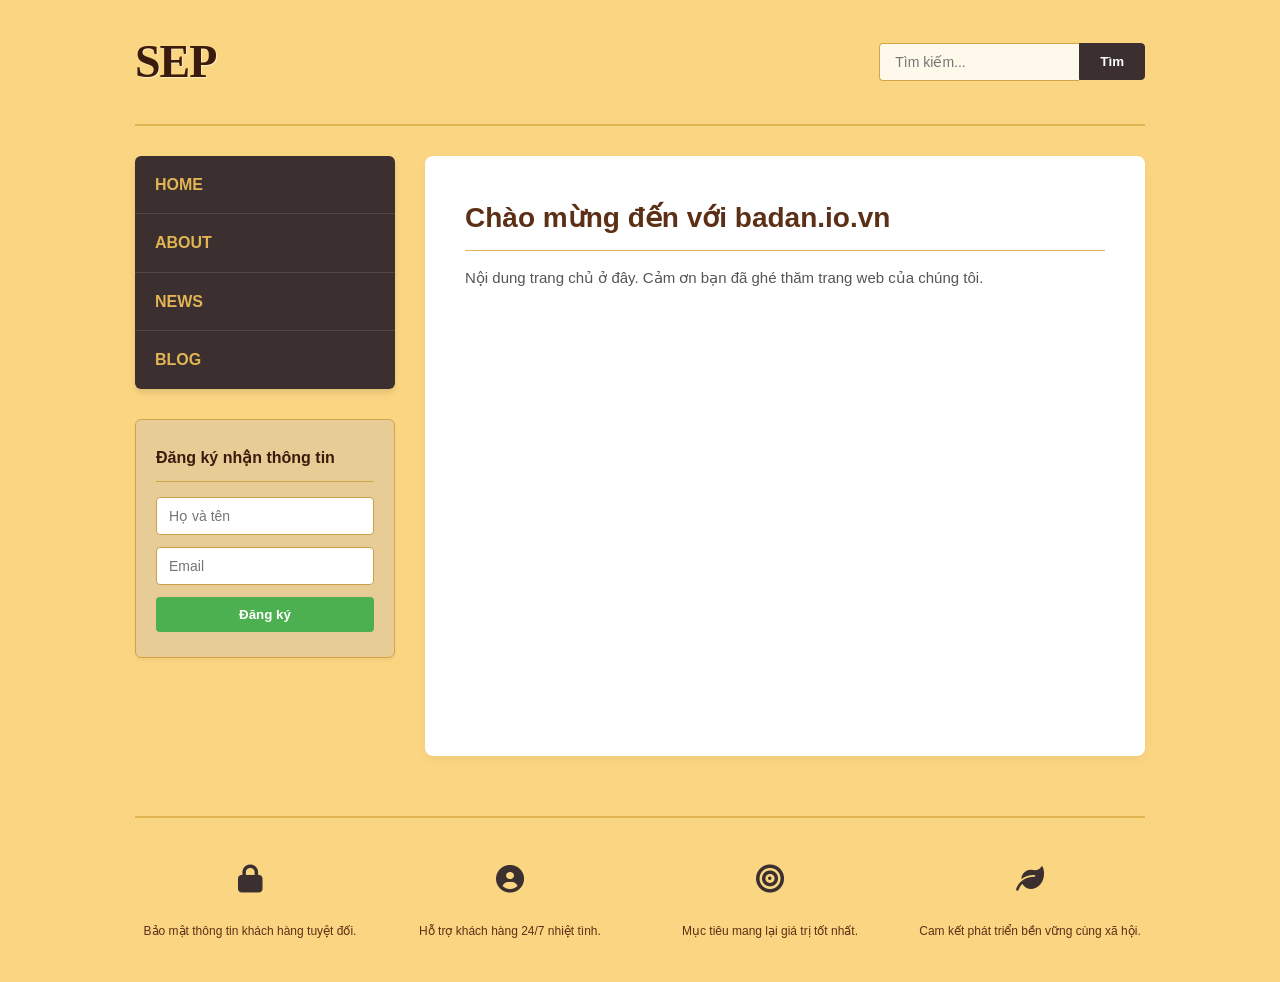
<file: index.html>
<!DOCTYPE html>
<html lang="vi">
<head>
    <meta charset="UTF-8">
    <title>Trang Chủ - SEP</title>
    <link rel="stylesheet" href="css/style.css">
    <link rel="stylesheet" href="https://cdnjs.cloudflare.com/ajax/libs/font-awesome/6.0.0/css/all.min.css">
</head>
<body>
    <div id="container">
        <div id="header">
            <div class="logo">SEP</div>
            <div class="search">
                <input type="text" placeholder="Tìm kiếm...">
                <button>Tìm</button>
            </div>
        </div>

        <div id="body-content">
            <div id="sidebar">
                <ul class="menu">
                    <li><a href="index.html">HOME</a></li>
                    <li><a href="about.html">ABOUT</a></li>
                    <li><a href="news.html">NEWS</a></li>
                    <li><a href="blog.html">BLOG</a></li>
                </ul>
                
                <div class="newsletter">
                    <h3>Đăng ký nhận thông tin</h3>
                    <form action="#" method="post">
                        <input type="text" placeholder="Họ và tên">
                        <input type="email" placeholder="Email">
                        <button type="button">Đăng ký</button>
                    </form>
                </div>
            </div>
            
            <div id="main-content">
                <h2>Chào mừng đến với badan.io.vn</h2>
                <p>Nội dung trang chủ ở đây. Cảm ơn bạn đã ghé thăm trang web của chúng tôi.</p>
            </div>
        </div>

        <div id="footer">
            <div class="footer-col">
                <div class="footer-icon"><i class="fas fa-lock"></i></div>
                <p>Bảo mật thông tin khách hàng tuyệt đối.</p>
            </div>
            <div class="footer-col">
                <div class="footer-icon"><i class="fas fa-user-circle"></i></div>
                <p>Hỗ trợ khách hàng 24/7 nhiệt tình.</p>
            </div>
            <div class="footer-col">
                <div class="footer-icon"><i class="fas fa-bullseye"></i></div>
                <p>Mục tiêu mang lại giá trị tốt nhất.</p>
            </div>
            <div class="footer-col">
                <div class="footer-icon"><i class="fas fa-leaf"></i></div>
                <p>Cam kết phát triển bền vững cùng xã hội.</p>
            </div>
        </div>
    </div>
</body>
</html>
</file>
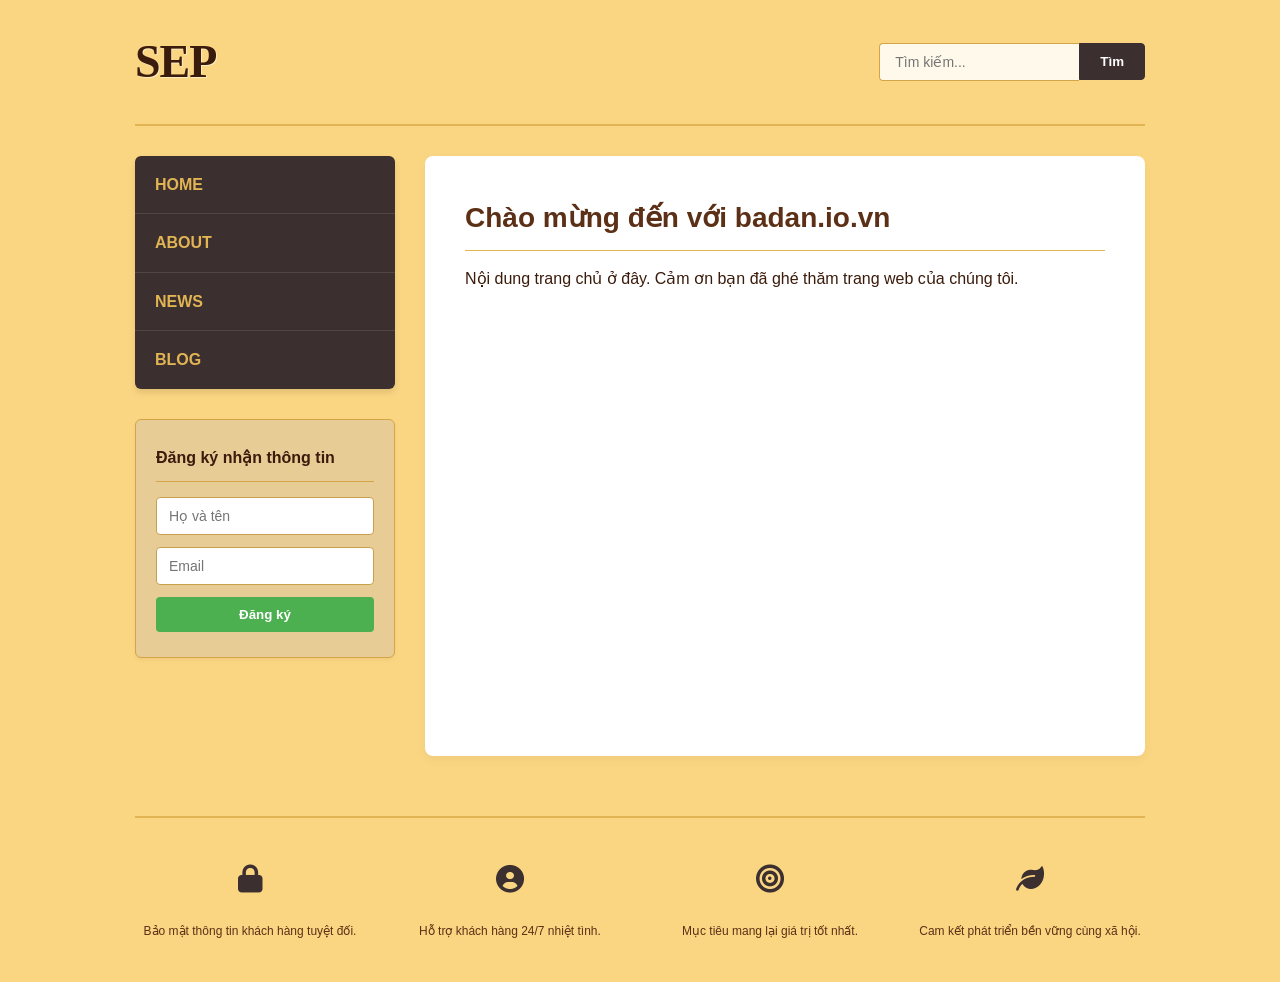
<file: index_new.html>
<!DOCTYPE html>
<html lang="vi">
<head>
    <meta charset="UTF-8">
    <meta name="viewport" content="width=device-width, initial-scale=1.0">
    <meta name="description" content="Trang chủ của tổ chức SEP - Chào mừng đến với badan.io.vn">
    <title>Trang Chủ - SEP</title>
    <link rel="stylesheet" href="css/style.css">
    <link rel="stylesheet" href="https://cdnjs.cloudflare.com/ajax/libs/font-awesome/6.0.0/css/all.min.css">
</head>
<body>
    <div id="container">
        <header id="header">
            <div class="logo">SEP</div>
            <form class="search" role="search" aria-label="Tìm kiếm trên trang web">
                <input type="search" placeholder="Tìm kiếm..." aria-label="Nội dung tìm kiếm">
                <button type="submit">Tìm</button>
            </form>
        </header>

        <div id="body-content">
            <aside id="sidebar">
                <nav aria-label="Menu chính">
                    <ul class="menu">
                        <li><a href="index.html">HOME</a></li>
                        <li><a href="about.html">ABOUT</a></li>
                        <li><a href="news.html">NEWS</a></li>
                        <li><a href="blog.html">BLOG</a></li>
                    </ul>
                </nav>
                <section class="newsletter" aria-labelledby="newsletter-title">
                    <h3 id="newsletter-title">Đăng ký nhận thông tin</h3>
                    <form action="#" method="post">
                        <input type="text" placeholder="Họ và tên" aria-label="Họ và tên" required>
                        <input type="email" placeholder="Email" aria-label="Email" required>
                        <button type="submit">Đăng ký</button>
                    </form>
                </section>
            </aside>
            
            <main id="main-content">
                <section>
                    <h2>Chào mừng đến với badan.io.vn</h2>
                    <p>Nội dung trang chủ ở đây. Cảm ơn bạn đã ghé thăm trang web của chúng tôi.</p>
                </section>
            </main>
        </div>

        <footer id="footer">
            <div class="footer-col">
                <div class="footer-icon"><i class="fas fa-lock" aria-hidden="true"></i></div>
                <p>Bảo mật thông tin khách hàng tuyệt đối.</p>
            </div>
            <div class="footer-col">
                <div class="footer-icon"><i class="fas fa-user-circle" aria-hidden="true"></i></div>
                <p>Hỗ trợ khách hàng 24/7 nhiệt tình.</p>
            </div>
            <div class="footer-col">
                <div class="footer-icon"><i class="fas fa-bullseye" aria-hidden="true"></i></div>
                <p>Mục tiêu mang lại giá trị tốt nhất.</p>
            </div>
            <div class="footer-col">
                <div class="footer-icon"><i class="fas fa-leaf" aria-hidden="true"></i></div>
                <p>Cam kết phát triển bền vững cùng xã hội.</p>
            </div>
        </footer>
    </div>
</body>
</html>
</file>
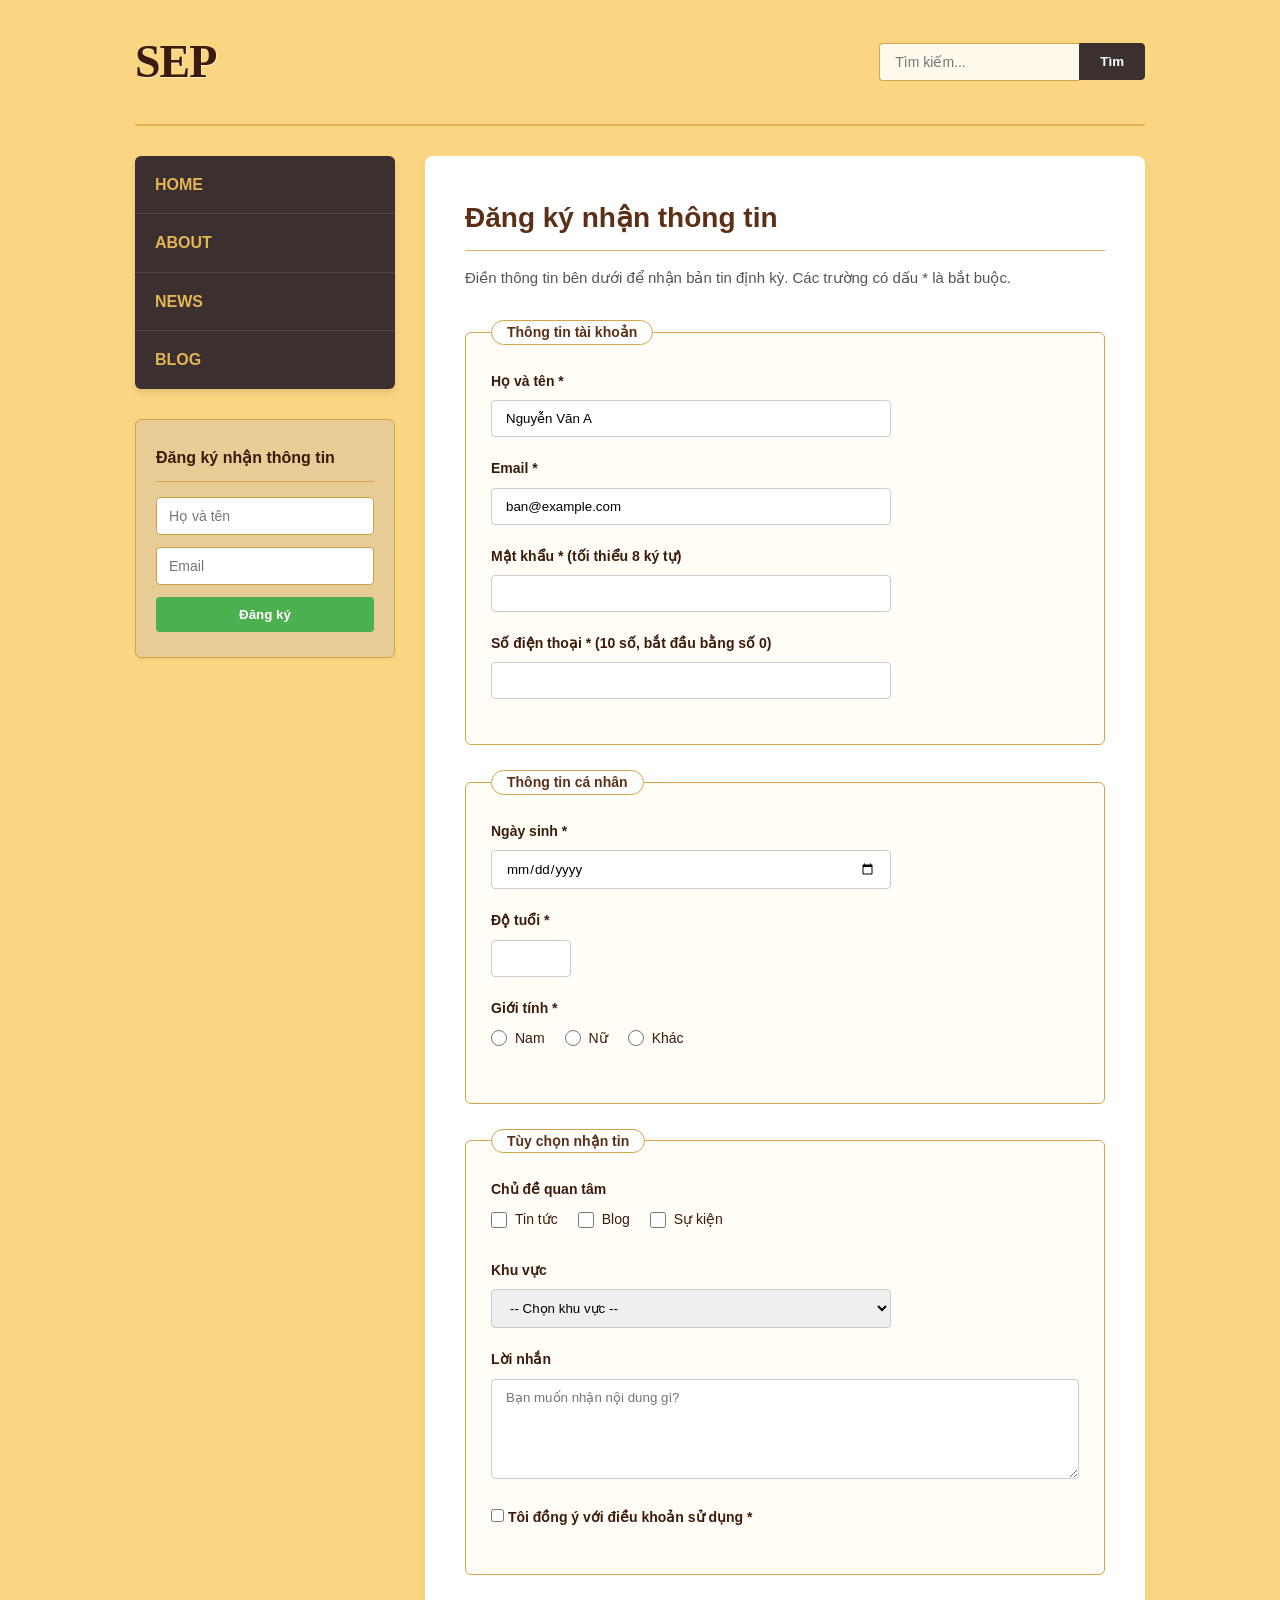
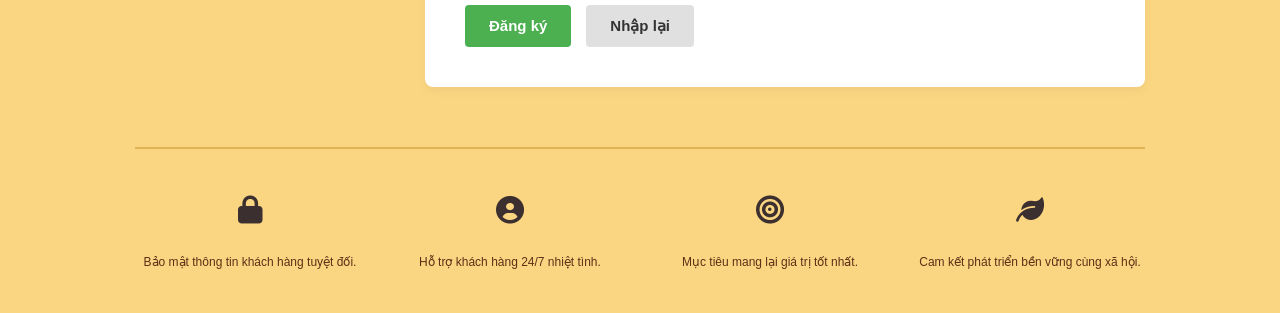
<file: register.html>
<!DOCTYPE html>
<html lang="vi">
<head>
    <meta charset="UTF-8">
    <title>Đăng ký nhận thông tin - SEP</title>
    <link rel="stylesheet" href="css/style.css">
    <link rel="stylesheet" href="https://cdnjs.cloudflare.com/ajax/libs/font-awesome/6.0.0/css/all.min.css">
</head>
<body>
    <div id="container">
        <div id="header">
            <div class="logo">SEP</div>
            <div class="search">
                <input type="text" placeholder="Tìm kiếm...">
                <button>Tìm</button>
            </div>
        </div>

        <div id="body-content">
            <div id="sidebar">
                <ul class="menu">
                    <li><a href="index.html">HOME</a></li>
                    <li><a href="about.html">ABOUT</a></li>
                    <li><a href="news.html">NEWS</a></li>
                    <li><a href="blog.html">BLOG</a></li>
                </ul>
                
                <div class="newsletter">
                    <h3>Đăng ký nhận thông tin</h3>
                    <form action="#" method="post">
                        <input type="text" placeholder="Họ và tên">
                        <input type="email" placeholder="Email">
                        <button type="button">Đăng ký</button>
                    </form>
                </div>
            </div>
            
            <div id="main-content">
                <h2>Đăng ký nhận thông tin</h2>
                <p>Điền thông tin bên dưới để nhận bản tin định kỳ. Các trường có dấu * là bắt buộc.</p>

                <form action="#" method="post">
                    <fieldset>
                        <legend>Thông tin tài khoản</legend>
                        <div class="form-group">
                            <label for="name">Họ và tên *</label>
                            <input type="text" id="name" name="name" value="Nguyễn Văn A" required>
                        </div>
                        <div class="form-group">
                            <label for="email">Email *</label>
                            <input type="email" id="email" name="email" value="ban@example.com" required>
                        </div>
                        <div class="form-group">
                            <label for="password">Mật khẩu * (tối thiểu 8 ký tự)</label>
                            <input type="password" id="password" name="password" required>
                        </div>
                        <div class="form-group">
                            <label for="phone">Số điện thoại * (10 số, bắt đầu bằng số 0)</label>
                            <input type="text" id="phone" name="phone" required>
                        </div>
                    </fieldset>

                    <fieldset>
                        <legend>Thông tin cá nhân</legend>
                        <div class="form-group">
                            <label for="dob">Ngày sinh *</label>
                            <input type="date" id="dob" name="dob" required>
                        </div>
                        <div class="form-group">
                            <label for="age">Độ tuổi *</label>
                            <input type="text" id="age" name="age" style="width: 80px;" required>
                        </div>
                        <div class="form-group">
                            <label>Giới tính *</label>
                            <div class="radio-group">
                                <label><input type="radio" name="gender" value="nam"> Nam</label>
                                <label><input type="radio" name="gender" value="nu"> Nữ</label>
                                <label><input type="radio" name="gender" value="khac"> Khác</label>
                            </div>
                        </div>
                    </fieldset>

                    <fieldset>
                        <legend>Tùy chọn nhận tin</legend>
                        <div class="form-group">
                            <label>Chủ đề quan tâm</label>
                            <div class="checkbox-group">
                                <label><input type="checkbox" name="topic" value="news"> Tin tức</label>
                                <label><input type="checkbox" name="topic" value="blog"> Blog</label>
                                <label><input type="checkbox" name="topic" value="event"> Sự kiện</label>
                            </div>
                        </div>
                        <div class="form-group">
                            <label for="region">Khu vực</label>
                            <select id="region" name="region">
                                <option value="">-- Chọn khu vực --</option>
                                <option value="mb">Miền Bắc</option>
                                <option value="mt">Miền Trung</option>
                                <option value="mn">Miền Nam</option>
                            </select>
                        </div>
                        <div class="form-group">
                            <label for="message">Lời nhắn</label>
                            <textarea id="message" name="message" placeholder="Bạn muốn nhận nội dung gì?"></textarea>
                        </div>
                        <div class="form-group">
                            <label><input type="checkbox" name="agree" required> Tôi đồng ý với điều khoản sử dụng *</label>
                        </div>
                    </fieldset>

                    <div class="form-actions">
                        <button type="submit">Đăng ký</button>
                        <button type="reset">Nhập lại</button>
                    </div>
                </form>
            </div>
        </div>

        <div id="footer">
            <div class="footer-col">
                <div class="footer-icon"><i class="fas fa-lock"></i></div>
                <p>Bảo mật thông tin khách hàng tuyệt đối.</p>
            </div>
            <div class="footer-col">
                <div class="footer-icon"><i class="fas fa-user-circle"></i></div>
                <p>Hỗ trợ khách hàng 24/7 nhiệt tình.</p>
            </div>
            <div class="footer-col">
                <div class="footer-icon"><i class="fas fa-bullseye"></i></div>
                <p>Mục tiêu mang lại giá trị tốt nhất.</p>
            </div>
            <div class="footer-col">
                <div class="footer-icon"><i class="fas fa-leaf"></i></div>
                <p>Cam kết phát triển bền vững cùng xã hội.</p>
            </div>
        </div>
    </div>
</body>
</html>
</file>
<file: css/style.css>
/* Reset and Typography */
* {
    margin: 0;
    padding: 0;
    box-sizing: border-box;
    font-family: 'Segoe UI', Tahoma, Geneva, Verdana, sans-serif;
}

body {
    background-color: #fbd682; /* Tông màu vàng cát cũ */
    color: #3b1b0b; /* Màu nâu đậm */
    line-height: 1.6;
}

a {
    text-decoration: none;
    color: #4CAF50; /* Màu xanh lá nhấn */
    transition: color 0.2s ease;
}

a:hover {
    color: #388E3C;
}

/* Container */
#container {
    max-width: 1050px;
    margin: 0 auto;
    padding: 0 20px;
}

/* Header */
#header {
    display: flex;
    justify-content: space-between;
    align-items: center;
    padding: 25px 0;
    margin-bottom: 30px;
    border-bottom: 2px solid #e1b454; /* Đường viền vàng đậm hơn */
}

.logo {
    font-size: 46px;
    font-weight: 900;
    color: #3b1b0b;
    letter-spacing: -1px;
    font-family: "Georgia", serif;
    text-shadow: 1px 1px 0px rgba(255,255,255,0.5);
}

.search {
    display: flex;
    align-items: center;
}

.search input {
    padding: 10px 15px;
    border: 1px solid #d4a548;
    border-right: none;
    border-radius: 4px 0 0 4px;
    outline: none;
    font-size: 14px;
    width: 200px;
    background-color: #fff9eb;
    transition: border-color 0.2s, background-color 0.2s;
}

.search input:focus {
    border-color: #a85814;
    background-color: #ffffff;
}

.search button {
    padding: 10px 20px;
    background-color: #3b2f2f; /* Màu nâu đen */
    color: white;
    border: 1px solid #3b2f2f;
    border-radius: 0 4px 4px 0;
    cursor: pointer;
    font-weight: 600;
    transition: background-color 0.2s;
}

.search button:hover {
    background-color: #1a0802;
}

/* Layout */
#body-content {
    display: flex;
    gap: 30px;
}

/* Sidebar */
#sidebar {
    width: 260px;
    flex-shrink: 0;
}

.menu {
    list-style: none;
    margin-bottom: 30px;
    background: #3b2f2f; /* Màu nâu đen cũ */
    border-radius: 6px;
    box-shadow: 0 4px 6px rgba(0,0,0,0.1);
    overflow: hidden;
}

.menu li {
    border-bottom: 1px solid #554444;
}

.menu li:last-child {
    border-bottom: none;
}

.menu li a {
    display: block;
    padding: 16px 20px;
    color: #e1b454; /* Màu chữ vàng nhạt */
    font-weight: 600;
    transition: background-color 0.2s, color 0.2s;
}

.menu li a:hover {
    background-color: #271f1f;
    color: #fbd682;
}

/* Newsletter Box */
.newsletter {
    background-color: #e8cc96; /* Tông màu vàng nhạt/sữa của hộp cũ */
    margin-bottom: 30px;
    padding: 25px 20px;
    border-radius: 6px;
    border: 1px solid #d4a548;
    box-shadow: 0 2px 4px rgba(0,0,0,0.05);
}

.newsletter h3 {
    color: #3b1b0b;
    font-size: 16px;
    margin-bottom: 15px;
    padding-bottom: 10px;
    border-bottom: 1px solid #d4a548;
}

.newsletter input {
    width: 100%;
    padding: 10px 12px;
    margin-bottom: 12px;
    border: 1px solid #c8a04c;
    border-radius: 4px;
    font-size: 14px;
    outline: none;
    background-color: #ffffff;
    transition: border-color 0.2s;
}

.newsletter input:focus {
    border-color: #4CAF50;
}

.newsletter button {
    width: 100%;
    padding: 10px;
    background-color: #4CAF50; /* Màu xanh lá cũ */
    color: white;
    border: none;
    border-radius: 4px;
    font-weight: 600;
    cursor: pointer;
    transition: background-color 0.2s;
}

.newsletter button:hover {
    background-color: #388E3C;
}

/* Main Content */
#main-content {
    flex-grow: 1;
    background-color: #ffffff;
    padding: 40px;
    border-radius: 8px;
    box-shadow: 0 4px 10px rgba(0,0,0,0.05);
    min-height: 600px;
}

#main-content h2 {
    color: #5c3016; /* Màu chữ nâu đỏ */
    font-size: 28px;
    margin-bottom: 15px;
    border-bottom: 1px solid #e1b454;
    padding-bottom: 10px;
}

#main-content > p {
    color: #555;
    margin-bottom: 30px;
    font-size: 15px;
}

/* Task list styles on homepage */
#main-content ul {
    list-style-type: none;
    margin-top: 20px;
}

#main-content ul li {
    margin-bottom: 12px;
}

#main-content ul li a {
    display: inline-block;
    padding: 10px 16px;
    background-color: #f7f1e1; /* Vàng kem */
    color: #5c3016 !important;
    border-radius: 6px;
    font-weight: 500;
    border: 1px solid #e1b454;
    transition: background-color 0.2s;
}

#main-content ul li a:hover {
    background-color: #e1b454;
    color: #3b1b0b !important;
}

/* Form Styles */
fieldset {
    border: 1px solid #d4a548;
    padding: 25px;
    margin-bottom: 25px;
    border-radius: 6px;
    background-color: #fffdf5; /* Trắng ngà */
}

legend {
    font-weight: 600;
    color: #5c3016;
    padding: 0 15px;
    background: white;
    border: 1px solid #d4a548;
    border-radius: 20px;
    font-size: 14px;
}

.form-group {
    margin-bottom: 20px;
}

.form-group label {
    display: block;
    margin-bottom: 8px;
    font-size: 14px;
    font-weight: 600;
    color: #3b1b0b;
}

.form-group input[type="text"],
.form-group input[type="email"],
.form-group input[type="password"],
.form-group input[type="date"],
.form-group select,
.form-group textarea {
    width: 100%;
    max-width: 400px;
    padding: 10px 14px;
    border: 1px solid #ccc;
    border-radius: 4px;
    outline: none;
    transition: border-color 0.2s, box-shadow 0.2s;
    font-family: inherit;
}

.form-group input:focus,
.form-group select:focus,
.form-group textarea:focus {
    border-color: #4CAF50;
    box-shadow: 0 0 0 3px rgba(76, 175, 80, 0.1);
}

.form-group textarea {
    max-width: 100%;
    height: 100px;
    resize: vertical;
}

.radio-group, .checkbox-group {
    display: flex;
    gap: 20px;
    flex-wrap: wrap;
}

.radio-group label, .checkbox-group label {
    display: inline-flex;
    align-items: center;
    font-weight: normal;
    cursor: pointer;
}

.radio-group input, .checkbox-group input {
    margin-right: 8px;
    width: 16px;
    height: 16px;
    accent-color: #4CAF50;
}

.form-actions {
    margin-top: 30px;
    display: flex;
    gap: 15px;
}

.form-actions button {
    padding: 12px 24px;
    border: none;
    border-radius: 4px;
    font-weight: 600;
    font-size: 15px;
    cursor: pointer;
    transition: opacity 0.2s;
}

.form-actions button[type="submit"] {
    background-color: #4CAF50; /* Xanh lá */
    color: white;
}

.form-actions button[type="reset"] {
    background-color: #e0e0e0;
    color: #333;
}

.form-actions button:hover {
    opacity: 0.9;
}

/* Footer */
#footer {
    display: flex;
    justify-content: space-between;
    gap: 30px;
    margin-top: 60px;
    padding: 40px 0;
    border-top: 2px solid #e1b454;
}

.footer-col {
    flex: 1;
    text-align: center;
}

.footer-icon {
    font-size: 28px;
    color: #3b2f2f;
    margin-bottom: 20px;
    transition: transform 0.3s;
}

.footer-col:hover .footer-icon {
    transform: scale(1.1);
}

.footer-col p {
    font-size: 12px;
    color: #5c3016;
    line-height: 1.6;
}

/* Media styles */
.media-item {
    margin-bottom: 40px;
}
.media-item h3 {
    margin-bottom: 15px;
    color: #5c3016;
    font-size: 20px;
}
.media-item video, .media-item iframe {
    border-radius: 6px;
    box-shadow: 0 4px 6px rgba(0,0,0,0.1);
    background: #000;
    border: 1px solid #e1b454;
}
.media-item p {
    margin-top: 10px;
    color: #555;
}
.media-grid {
    display: grid;
    grid-template-columns: 1fr 1fr;
    gap: 20px;
}
.media-grid-item img {
    width: 100%;
    border-radius: 6px;
    box-shadow: 0 2px 4px rgba(0,0,0,0.1);
    border: 1px solid #e1b454;
}
.media-grid-item figcaption {
    font-size: 14px;
    text-align: center;
    margin-top: 8px;
    color: #555;
}
</file>
